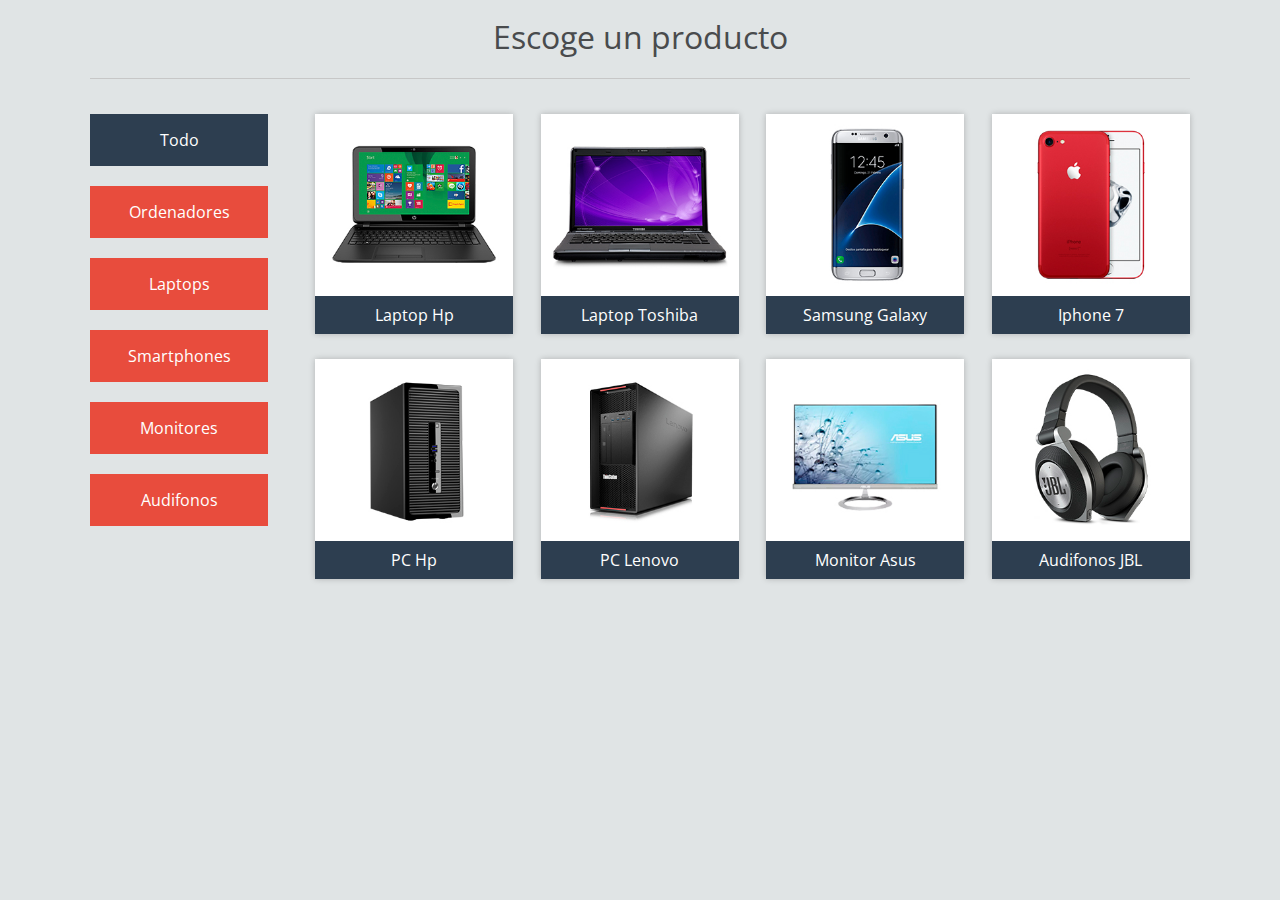
<file: index.html>
<!DOCTYPE html>
<html lang="en">
<head>
	<meta charset="UTF-8">
	<meta name="viewport" content="width=device-width, user-scalable=no, initial-scale=1.0, maximum-scale=1.0, minimum-scale=1.0">
	<title>Filtrando elementos por categorias</title>

	<link rel="stylesheet" href="css/estilos.css">
	<link href="https://fonts.googleapis.com/css?family=Open+Sans:400,600,700" rel="stylesheet">

	<script src="js/jquery-3.2.1.js"></script>
	<script src="js/script.js"></script>
</head>
<body>
	
	<div class="wrap">
		<h1>Escoge un producto</h1>
		<div class="store-wrapper">
			<div class="category_list">
				<a href="#" class="category_item" category="all">Todo</a>
				<a href="#" class="category_item" category="ordenadores">Ordenadores</a>
				<a href="#" class="category_item" category="laptops">Laptops</a>
				<a href="#" class="category_item" category="smartphones">Smartphones</a>
				<a href="#" class="category_item" category="monitores">Monitores</a>
				<a href="#" class="category_item" category="audifonos">Audifonos</a>
			</div>
			<section class="products-list">
				<div class="product-item" category="laptops">
					<img src="images/laptop_hp.jpg" alt="" >
					<a href="#laptopHp">Laptop Hp</a>
				</div>
				<div class="product-item" category="laptops">
					<img src="images/laptop_toshiba.jpg" alt="" >
					<a href="#">Laptop Toshiba</a>
				</div>
				<div class="product-item" category="smartphones">
					<img src="images/samsung_galaxy.jpg" alt="" >
					<a href="#">Samsung Galaxy</a>
				</div>
				<div class="product-item" category="smartphones">
					<img src="images/iphone.jpg" alt="" >
					<a href="#">Iphone 7</a>
				</div>
				<div class="product-item" category="ordenadores">
					<img src="images/pc_hp.jpg" alt="" >
					<a href="#">PC Hp</a>
				</div>
				<div class="product-item" category="ordenadores">
					<img src="images/pc_lenovo.jpg" alt="" >
					<a href="#">PC Lenovo</a>
				</div>
				<div class="product-item" category="monitores">
					<img src="images/monitor_asus.jpg" alt="" >
					<a href="#">Monitor Asus</a>
				</div>
				<div class="product-item" category="audifonos">
					<img src="images/jbl.jpg" alt="" >
					<a href="#">Audifonos JBL</a>
				</div>
			</section>
		</div>
	</div>

</body>
</html>
</file>
<file: css/estilos.css>
*{
	margin: 0;
	padding: 0;
	box-sizing: border-box;
}

body{
	background: #E0E4E5;
	font-family: 'Open Sans', sans-serif;
}

.wrap{
	max-width: 1100px;
	width: 90%;
	margin: auto;
}

.wrap > h1{
	color: #494B4D;
	font-weight: 400;
	display: flex;
	flex-direction: column;
	text-align: center;
	margin: 15px 0px;
}

.wrap > h1:after{
	content: '';
	width: 100%;
	height: 1px;
	background: #C7C7C7;
	margin: 20px 0;
}

.store-wrapper{
	display: flex;
	flex-wrap: wrap;
}

.category_list{
	display: flex;
	flex-direction: column;
	width: 18%;
}

.category_list .category_item{
	display: block;
	width: 90%;
	padding: 15px 0;
	margin-bottom: 20px;
	background: #E84C3D;

	text-align: center;
	text-decoration: none;
	color: #fff;
}

.category_list .ct_item-active{
	background: #2D3E50;
}

/* PRODUCTOS ============*/

.products-list{
	width: 82%;
	display: flex;
	flex-wrap: wrap;
}


.products-list .product-item{
	width: 22%;
	margin-left: 3%;
	margin-bottom: 25px;
	box-shadow: 0px 0px 6px 0px rgba(0,0,0,0.22);

	display: flex;
	flex-direction: column;
	align-items: center;
	align-self: flex-start;

	transition: all .4s;
}

.products-list .product-item img{
	width: 100%;
}

.products-list .product-item a{
	display: block;
	width: 100%;
	padding: 8px 0;
	background: #2D3E50;

	color: #fff;
	text-align: center;
	text-decoration: none;
}

/* RESPONSIVE */

@media screen and (max-width: 1100px){
	.products-list .product-item{
		width: 30.3%;
	}
}

@media screen and (max-width: 900px){
	.category_list,
	.products-list{
		width: 100%;
	}

	.category_list{
		flex-direction: row;
		justify-content: space-between;
	}

	.category_list .category_item{
		align-self: flex-start;
		width: 15%;
		font-size: 14px;
	}

	.products-list .product-item{
		margin-left: 4.5%;
	}

	.products-list .product-item:nth-child(3n+1){
		margin-left: 0px;
	}
}

@media screen and (max-width: 700px){
	.category_list{
		flex-direction: column;
	}
	.category_list .category_item{
		width: 100%;
		margin-bottom: 10px;
	}
}

@media screen and (max-width: 600px){

	.products-list .product-item{
		width: 47.5%;
	}

	.products-list .product-item:nth-child(3n+1){
		margin-left: 4.5%;
	}

	.products-list .product-item:nth-child(2n+1){
		margin-left: 0px;
	}

}

@media screen and (max-width: 350px){
	.products-list .product_item{
		width: 100%;
		margin-left: 0px;
	}
}
</file>
